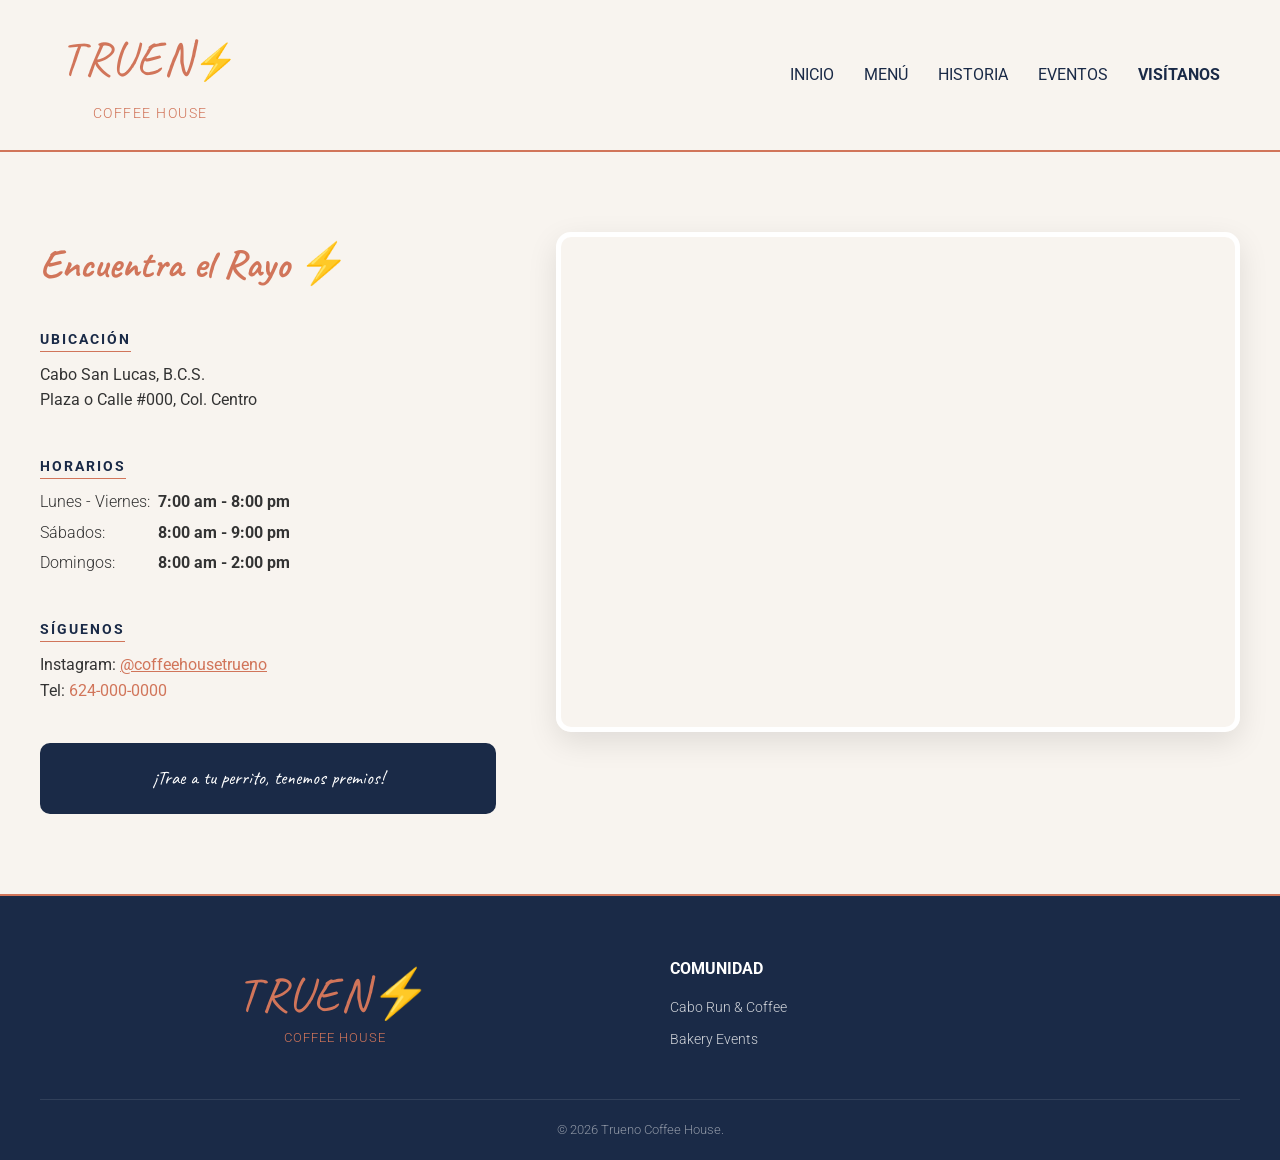
<file: visitanos.html>
<!DOCTYPE html>
<html lang="es">
<head>
    <meta charset="UTF-8">
    <meta name="viewport" content="width=device-width, initial-scale=1.0">
    <title>Visítanos | Trueno Coffee House</title>
    
    <link rel="preconnect" href="https://fonts.googleapis.com">
    <link rel="preconnect" href="https://fonts.gstatic.com" crossorigin>
    <link href="https://fonts.googleapis.com/css2?family=Caveat:wght@400;700&family=Playfair+Display:ital,wght@0,400;0,700;1,400&family=Roboto:wght@300;400;700&display=swap" rel="stylesheet">
    
    <link rel="stylesheet" href="styles/main.css">
</head>
<body>

    <header>
        <div class="container header-content">
            <div class="logo-group">
                <a href="index.html" style="text-decoration: none;">
                    <div class="logo-text">TRUEN<span>⚡</span></div>
                </a>
                <div class="tagline">COFFEE HOUSE</div>
            </div>
            <nav>
                <ul>
                    <li><a href="index.html">INICIO</a></li>
                    <li><a href="menu.html">MENÚ</a></li>
                    <li><a href="historia.html">HISTORIA</a></li>
                    <li><a href="eventos.html">EVENTOS</a></li>
                    <li><a href="visitanos.html" class="text-bold">VISÍTANOS</a></li>
                </ul>
            </nav>
        </div>
    </header>

    <div class="container visit-container">
        
        <!-- COLUMNA DE INFORMACIÓN -->
        <div class="visit-info">
            <h3>Encuentra el Rayo ⚡</h3>
            
            <div class="info-block">
                <h4>UBICACIÓN</h4>
                <p>Cabo San Lucas, B.C.S.</p>
                <p>Plaza o Calle #000, Col. Centro</p>
            </div>

            <div class="info-block">
                <h4>HORARIOS</h4>
                <ul class="hours-list">
                    <li><span>Lunes - Viernes:</span> <strong>7:00 am - 8:00 pm</strong></li>
                    <li><span>Sábados:</span> <strong>8:00 am - 9:00 pm</strong></li>
                    <li><span>Domingos:</span> <strong>8:00 am - 2:00 pm</strong></li>
                </ul>
            </div>

            <div class="info-block">
                <h4>SÍGUENOS</h4>
                <p>Instagram: <a href="https://instagram.com/coffeehousetrueno" class="text-coral" target="_blank">@coffeehousetrueno</a></p>
                <p>Tel: <span class="text-coral">624-000-0000</span></p>
            </div>

            <div class="visit-cta">
                <p class="hand-written" style="font-size: 1.2rem;">¡Trae a tu perrito, tenemos premios!</p>
            </div>
        </div>

        <!-- COLUMNA DEL MAPA -->
        <div class="map-wrapper">
            <!-- REEMPLAZA ESTE IFRAME CON EL TUYO DE GOOGLE MAPS -->
            <iframe 
                <iframe src="https://www.google.com/maps/embed?pb=!1m18!1m12!1m3!1d3675.7769148438542!2d-109.9181629!3d22.8846979!2m3!1f0!2f0!3f0!3m2!1i1024!2i768!4f13.1!3m3!1m2!1s0x86af4b40348677d1%3A0xc4792f5ca8f404a0!2sTrueno%20Coffee%20House!5e0!3m2!1sen!2smx!4v1774359170466!5m2!1sen!2smx" width="600" height="450" style="border:0;" allowfullscreen="" loading="lazy" referrerpolicy="no-referrer-when-downgrade"></iframe> 
                style="border:0;" 
                allowfullscreen="" 
                loading="lazy" 
                referrerpolicy="no-referrer-when-downgrade">
            </iframe>
        </div>

    </div>

    <footer>
        <div class="container footer-content">
            <div class="footer-section footer-logo-block">
                <div class="footer-logo-text">TRUEN<span>⚡</span></div>
                <div class="footer-tag">COFFEE HOUSE</div>
            </div>
            <div class="footer-section">
                <h4>COMUNIDAD</h4>
                <ul class="footer-list">
                    <li><a href="eventos.html">Cabo Run & Coffee</a></li>
                    <li><a href="eventos.html">Bakery Events</a></li>
                </ul>
            </div>
        </div>
        <div class="container footer-bottom">
            &copy; <span id="currentYear"></span> Trueno Coffee House.
        </div>
    </footer>

    <script>
        document.getElementById('currentYear').textContent = new Date().getFullYear();
    </script>
</body>
</html>
</file>
<file: styles/main.css>
/* CSS RESET */
* { box-sizing: border-box; margin: 0; padding: 0; }
body { font-family: 'Roboto', sans-serif; background-color: #f8f4ef; color: #333; line-height: 1.6; -webkit-font-smoothing: antialiased; }

/* VARIABLES */
:root { 
    --brand-coral: #d1755a; 
    --brand-cream: #f8f4ef; 
    --brand-dark-blue: #1a2a47; 
    --brand-green: #5a7d65; 
    --brand-text: #333; 
    --brand-accent-red: #da3e3e; 
}

/* GENERAL CLASSES */
.container { max-width: 1200px; margin: 0 auto; padding: 0 20px; }
.text-coral { color: var(--brand-coral); }
.text-bold { font-weight: 700; }
.hand-written { font-family: 'Caveat', cursive; font-size: 1.3rem; }
.icon { font-size: 1.5rem; vertical-align: middle; }

/* HEADER */
header { background-color: var(--brand-cream); padding: 20px 0; border-bottom: 2px solid var(--brand-coral); }
.header-content { display: flex; align-items: center; justify-content: space-between; }
.logo-group { display: flex; flex-direction: column; align-items: center; text-align: center; }
.logo-text { font-family: 'Caveat', cursive; font-size: 3rem; color: var(--brand-coral); margin-bottom: 5px; text-transform: uppercase; letter-spacing: 2px; }
.logo-text span { font-size: 2.2rem; }
.tagline { color: var(--brand-coral); font-size: 0.9rem; font-weight: 300; letter-spacing: 1.5px; margin-bottom: 5px; }
.location { color: var(--brand-coral); font-size: 0.8rem; font-weight: 400; font-family: 'Caveat', cursive; }

nav ul { list-style: none; display: flex; gap: 30px; font-weight: 400; font-size: 1rem; }
nav a { text-decoration: none; color: var(--brand-dark-blue); transition: color 0.3s ease; }
nav a:hover { color: var(--brand-coral); }

/* MAIN HERO */
.hero { background-color: var(--brand-cream); padding: 80px 0; border-bottom: 1px solid rgba(0,0,0,0.1); }
.hero-layout { display: flex; gap: 60px; align-items: center; }

.hero-main { flex: 1; }
.hero-image-block { position: relative; width: 100%; height: auto; border-radius: 10px; overflow: hidden; box-shadow: 0 10px 30px rgba(0,0,0,0.05); }
.hero-image-block img { width: 100%; height: auto; display: block; }
.si-puedes { position: absolute; bottom: 20px; left: 20px; color: var(--brand-coral); font-family: 'Caveat', cursive; font-size: 4rem; text-shadow: 2px 2px 5px rgba(255,255,255,0.7); }
.hero-sub { color: var(--brand-coral); font-size: 1.1rem; font-weight: 300; margin-top: 15px; letter-spacing: 1px; }

.hero-side { flex: 0 0 320px; position: relative; border-radius: 10px; overflow: hidden; box-shadow: 0 10px 30px rgba(0,0,0,0.08); }
.hero-side img { width: 100%; height: auto; display: block; object-fit: cover; }
.side-overlay { position: absolute; top: 0; left: 0; width: 100%; height: 100%; background: linear-gradient(0deg, rgba(0,0,0,0.6) 0%, rgba(0,0,0,0.2) 60%); display: flex; align-items: center; justify-content: center; text-align: center; color: white; }

/* ESPACIO SECTION */
.espacio { padding: 80px 0; border-bottom: 1px solid rgba(0,0,0,0.1); }
.section-header { text-align: center; margin-bottom: 60px; }
.section-header h2 { font-family: 'Caveat', cursive; font-size: 3.5rem; color: var(--brand-coral); letter-spacing: 2px; }
.section-header p { font-weight: 300; font-size: 1rem; color: #555; }

.espacio-layout { display: flex; gap: 40px; }
.espacio-side-full { flex: 1; position: relative; border-radius: 10px; overflow: hidden; box-shadow: 0 10px 30px rgba(0,0,0,0.08); }
.espacio-side-full img { width: 100%; height: 100%; display: block; object-fit: cover; }
.espacio-side-full h3 { position: absolute; bottom: 20px; left: 20px; color: var(--brand-coral); font-family: 'Caveat', cursive; font-size: 2.5rem; text-shadow: 1px 1px 4px rgba(255,255,255,0.7); }

.espacio-side-half { flex: 0 0 calc(33.33% - 20px); display: flex; flex-direction: column; gap: 20px; }
.espacio-half-block { flex: 1; border-radius: 10px; overflow: hidden; box-shadow: 0 10px 20px rgba(0,0,0,0.05); }
.espacio-half-block img { width: 100%; height: 100%; display: block; object-fit: cover; }

/* EVENTOS SECTION */
.eventos { background-color: #e9e0d6; padding: 100px 0; }
.eventos-header { display: flex; align-items: flex-end; gap: 20px; border-bottom: 2px solid #5a7d65; padding-bottom: 10px; margin-bottom: 60px; }
.eventos-title { font-size: 1.8rem; font-weight: 700; color: #1a2a47; font-family: 'Playfair Display', serif; }
.eventos-sub { font-size: 1.1rem; color: #5a7d65; font-weight: 400; }

.eventos-grid { display: flex; gap: 40px; flex-wrap: wrap; }
.eventos-column-main { flex: 0 0 calc(66.66% - 20px); }
.eventos-illustration { border: 2px solid #5a7d65; border-radius: 10px; padding: 20px; text-align: center; }
.run-and-coffee-img { width: 100%; height: auto; max-width: 400px; }

.eventos-text-block { margin-top: 30px; border-left: 2px solid #5a7d65; padding-left: 20px; }
.eventos-tag { color: #5a7d65; font-weight: 700; font-size: 1.5rem; letter-spacing: 1px; }
.eventos-info { font-weight: 300; font-size: 1rem; color: #1a2a47; margin-top: 10px; }

.eventos-column-side { flex: 1; display: flex; flex-direction: column; gap: 30px; }
.polaroid { background-color: white; padding: 10px; box-shadow: 0 5px 15px rgba(0,0,0,0.1); border-radius: 5px; position: relative; max-width: 250px; margin: 0 auto; }
.polaroid img { width: 100%; height: auto; display: block; }
.polaroid-caption { font-family: 'Caveat', cursive; font-size: 1.1rem; color: #333; margin-top: 5px; text-align: center; }
.polaroid.angled { transform: rotate(-3deg); }

/* PET FRIENDLY SECTION */
.pet-friendly { padding: 80px 0; border-top: 1px solid rgba(0,0,0,0.1); }
.pet-friendly-layout { display: flex; gap: 40px; align-items: center; }
.pet-friendly-text { flex: 1; }
.perros-bienvenidos { font-family: 'Caveat', cursive; font-size: 3rem; color: var(--brand-coral); margin-bottom: 20px; }
.perros-info { font-weight: 300; font-size: 1rem; color: #555; margin-bottom: 20px; }

.pet-friendly-image { flex: 0 0 250px; position: relative; }
.pet-friendly-polaroid { background-color: white; padding: 10px; box-shadow: 0 5px 15px rgba(0,0,0,0.1); border-radius: 5px; position: relative; }
.pet-friendly-polaroid img { width: 100%; height: auto; display: block; }
.pet-friendly-caption { font-family: 'Caveat', cursive; font-size: 1rem; color: #333; margin-top: 5px; text-align: center; }

/* FOOTER */
footer { background-color: var(--brand-dark-blue); color: white; padding: 60px 0 20px; border-top: 2px solid var(--brand-coral); font-weight: 300; font-size: 0.9rem; }
.footer-content { display: flex; gap: 60px; justify-content: space-between; }

.footer-logo-block { display: flex; flex-direction: column; align-items: center; }
.footer-logo-text { font-family: 'Caveat', cursive; font-size: 3rem; color: var(--brand-coral); text-transform: uppercase; letter-spacing: 2px; }
.footer-tag { color: var(--brand-coral); font-size: 0.8rem; font-weight: 300; letter-spacing: 1px; margin-top: -5px; }
.footer-location { font-size: 0.8rem; font-family: 'Caveat', cursive; margin-top: 5px; }

.footer-section { flex: 1; }
.footer-section h4 { color: white; font-weight: 700; margin-bottom: 15px; text-transform: uppercase; font-size: 1rem; }
.footer-list { list-style: none; }
.footer-list li { margin-bottom: 8px; }
.footer-list a { color: rgba(255,255,255,0.8); text-decoration: none; transition: color 0.3s ease; }
.footer-list a:hover { color: white; }

.footer-contact-block { display: flex; gap: 15px; align-items: center; margin-bottom: 10px; }
.footer-icon { color: var(--brand-coral); font-size: 1.2rem; }
.footer-bottom { text-align: center; margin-top: 40px; border-top: 1px solid rgba(255,255,255,0.1); padding-top: 20px; color: rgba(255,255,255,0.5); font-size: 0.8rem; }

/* RESPONSIVE MEDIA QUERIES */
@media (max-width: 992px) {
    .hero-layout { flex-direction: column; gap: 40px; }
    .hero-side { flex: 0 0 auto; width: 100%; max-width: 320px; margin: 0 auto; }
    .espacio-layout { flex-direction: column; gap: 20px; }
    .espacio-side-full { flex: 0 0 auto; height: 300px; }
    .espacio-side-half { flex: 0 0 auto; flex-direction: row; width: 100%; }
    .eventos-column-main { flex: 1 1 100%; }
    .eventos-column-side { flex: 1 1 100%; flex-direction: row; justify-content: space-around; gap: 20px; }
    .pet-friendly-layout { flex-direction: column-reverse; gap: 40px; text-align: center; }
    .footer-content { flex-direction: column; gap: 40px; align-items: center; }
    .footer-section { text-align: center; }
}

@media (max-width: 768px) {
    header .logo-text { font-size: 2.5rem; }
    nav ul { flex-direction: column; gap: 15px; align-items: center; }
    .si-puedes { font-size: 3rem; }
    .perros-bienvenidos { font-size: 2.5rem; }
}
/* MENU STYLES */
.menu-section { padding: 60px 0; background-color: var(--brand-cream); }
.menu-grid { 
    display: grid; 
    grid-template-columns: repeat(auto-fit, minmax(300px, 1fr)); 
    gap: 50px; 
    margin-top: 40px; 
}

.menu-category h3 {
    font-family: 'Caveat', cursive;
    font-size: 2.2rem;
    color: var(--brand-coral);
    border-bottom: 2px dashed var(--brand-coral);
    margin-bottom: 20px;
    text-transform: uppercase;
}

.menu-item {
    display: flex;
    justify-content: space-between;
    align-items: baseline;
    margin-bottom: 12px;
}

.item-name {
    font-weight: 400;
    font-size: 1.1rem;
    color: var(--brand-dark-blue);
}

.item-price {
    font-weight: 700;
    color: var(--brand-coral);
    font-family: 'Roboto', sans-serif;
}

.menu-illustration {
    text-align: center;
    margin: 40px 0;
}

.menu-illustration img {
    max-width: 150px;
    opacity: 0.8;
}

/* Ajuste para los postresitos mencionados en el prompt */
.postres-badge {
    background-color: var(--brand-coral);
    color: white;
    padding: 5px 15px;
    border-radius: 20px;
    font-size: 0.8rem;
    margin-left: 10px;
    font-family: 'Roboto', sans-serif;
}
/* VISIT STYLES */
.visit-container {
    padding: 80px 0;
    display: grid;
    grid-template-columns: 1fr 1.5fr; /* Info a la izquierda, Mapa a la derecha */
    gap: 60px;
    align-items: start;
}

.visit-info h3 {
    font-family: 'Caveat', cursive;
    font-size: 2.5rem;
    color: var(--brand-coral);
    margin-bottom: 30px;
}

.info-block {
    margin-bottom: 40px;
}

.info-block h4 {
    text-transform: uppercase;
    letter-spacing: 2px;
    font-size: 0.9rem;
    color: var(--brand-dark-blue);
    margin-bottom: 10px;
    border-bottom: 1px solid var(--brand-coral);
    display: inline-block;
}

.hours-list {
    list-style: none;
    font-weight: 300;
}

.hours-list li {
    display: flex;
    justify-content: space-between;
    margin-bottom: 5px;
    max-width: 250px;
}

.map-wrapper {
    width: 100%;
    height: 500px;
    border-radius: 15px;
    overflow: hidden;
    box-shadow: 0 10px 30px rgba(0,0,0,0.1);
    border: 5px solid white;
}

.map-wrapper iframe {
    width: 100%;
    height: 100%;
    filter: grayscale(0.2) contrast(1.1); /* Toque aesthetic para el mapa */
}

.visit-cta {
    margin-top: 30px;
    padding: 20px;
    background-color: var(--brand-dark-blue);
    color: white;
    border-radius: 10px;
    text-align: center;
}

@media (max-width: 992px) {
    .visit-container {
        grid-template-columns: 1fr;
    }
    .map-wrapper {
        height: 350px;
    }
}
</file>
